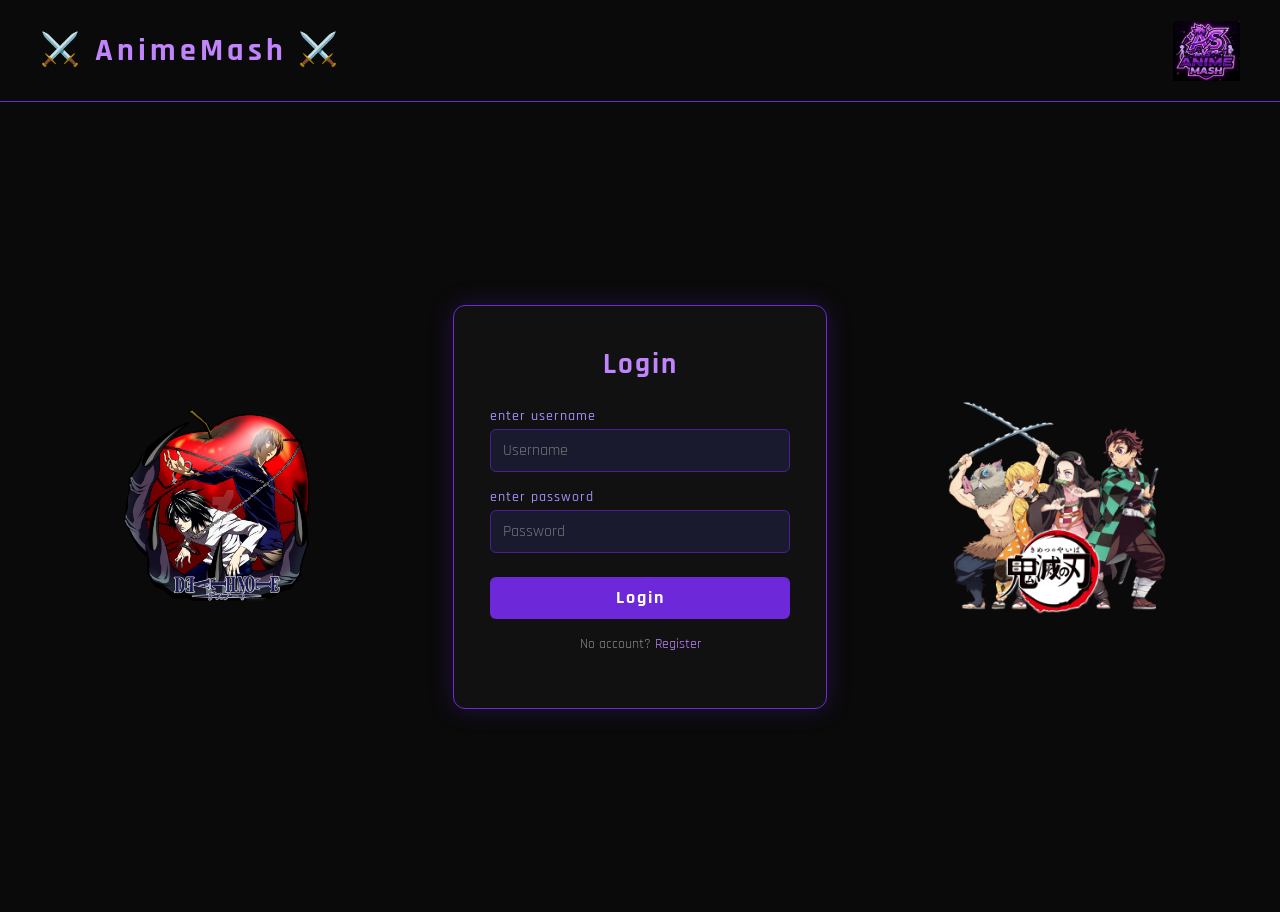
<file: index.html>
<!DOCTYPE html>
<html lang="en">
<head>
    <meta charset="UTF-8">
    <meta name="viewport" content="width=device-width, initial-scale=1.0">
    <title>AnimesMash</title>
    <link rel="stylesheet" href="style.css">
</head>
<body>
    <nav>
        <h1>⚔️ AnimeMash ⚔️</h1>
        <img src="assets/logo.png" id="nav-logo" alt="AnimeMash">
    </nav>
    <div class="auth-scene">
        <img src="assets/deathnote.png" id="left-char" class="side-img">

        <div id="auth-box">
    <!-- Login Form -->
    <div id="login-form">
        <h2>Login</h2>
        <h5>enter username</h5>
        <input type="text" id="login-username" placeholder="Username">
        <h5>enter password</h5>
        <input type="password" id="login-password" placeholder="Password">
        <button onclick="login()">Login</button>
        <p id="errorMsg" style="color: red;"></p>
        <p>No account? <span onclick="toggleForm()">Register</span></p>
    </div>

    <!-- Register Form -->
    <div id="register-form" style="display:none">
        <h2>Register</h2>
        <input type="text" id="reg-username" placeholder="Username">
        <input type="email" id="reg-email" placeholder="Email">
        <input type="password" id="reg-password" placeholder="Password">
        <button onclick="register()">Register</button>
        <p id="regerrorMsg" style="color: red;"></p>
        <p>Have an account? <span onclick="toggleForm()">Login</span></p>
    </div>
        </div>
        <img src="assets/demonslayer.png" id="right-char" class="side-img">
        <!-- Animation images -->
    <img src="assets/blueball.png" id="blue-ball" class="ball-img" style="display:none">
    <img src="assets/redball.png" id="red-ball" class="ball-img" style="display:none">
    <img src="assets/gojo.png" id="gojo-img" style="display:none; position:absolute; width:350px;">
    <img src="assets/purpleball.png" id="purple-ball" style="display:none; position:absolute; width:120px;">
        <div id="purple-overlay"></div>
    </div>
    <script src="app.js"></script>
    
</body>
</html>
</file>
<file: style.css>
@import url('https://fonts.googleapis.com/css2?family=Rajdhani:wght@500;700&display=swap');

body {
    margin: 0;
    min-height: 100vh;
    background: #0a0a0a;
    font-family: 'Rajdhani', sans-serif;
    color: white;
}

nav h1 {
    text-align: center;
    font-size: 2rem;
    color: #c084fc;
    margin: 20px 0;
    letter-spacing: 4px;
}

.auth-scene {
    display: flex;
    align-items: center;
    justify-content: center;
    height: 90vh;
    gap: 120px;
    position: relative;
}

.side-img {
    width: 220px;
    height: 280px;
    object-fit: contain;
}

#auth-box {
    background: #111;
    border: 1px solid #6d28d9;
    border-radius: 12px;
    padding: 40px 36px;
    width: 300px;
    box-shadow: 0 0 24px #6d28d940;
}

#auth-box h2 {
    margin: 0 0 24px 0;
    font-size: 1.8rem;
    color: #c084fc;
    letter-spacing: 2px;
}

#auth-box h5 {
    margin: 0 0 4px 0;
    font-size: 0.85rem;
    color: #a78bfa;
    letter-spacing: 1px;
    font-weight: 500;
}

#auth-box input {
    width: 100%;
    padding: 10px 12px;
    margin-bottom: 16px;
    background: #1a1a2e;
    border: 1px solid #4c1d95;
    border-radius: 6px;
    color: white;
    font-family: 'Rajdhani', sans-serif;
    font-size: 1rem;
    box-sizing: border-box;
}

#auth-box input:focus {
    outline: none;
    border-color: #c084fc;
    box-shadow: 0 0 8px #c084fc60;
}

#auth-box button {
    width: 100%;
    padding: 10px;
    margin-top: 8px;
    background: #6d28d9;
    border: none;
    border-radius: 6px;
    color: white;
    font-family: 'Rajdhani', sans-serif;
    font-size: 1.1rem;
    font-weight: 700;
    letter-spacing: 2px;
    cursor: pointer;
    transition: background 0.3s;
}

#auth-box button:hover {
    background: #c084fc;
}

#auth-box p {
    text-align: center;
    margin-top: 16px;
    font-size: 0.9rem;
    color: #888;
}

#auth-box p span {
    color: #c084fc;
    cursor: pointer;
}

#auth-box p span:hover {
    text-decoration: underline;
}
nav {
    position: sticky;
    top: 0;
    z-index: 10;
    background: #0a0a0a;
    border-bottom: 1px solid #6d28d9;
    padding: 10px 0;
}

#purple-overlay {
    position: fixed;
    top: 50%;
    left: 50%;
    transform: translate(-50%, -50%) scale(0);
    width: 100px;
    height: 100px;
    border-radius: 50%;
    background: #9B30FF;
    box-shadow: 0 0 60px #9B30FF, 0 0 120px #6A0DAD;
    transition: transform 1s ease;
    z-index: 999;
}

.ball-img {
    position: absolute;
    width: 80px;
    height: 80px;
}

@keyframes spin {
    from { transform: rotate(0deg); }
    to { transform: rotate(360deg); }
}

#purple-ball.spinning {
    animation: spin 1s linear infinite;
}

nav {
    display: flex;
    justify-content: space-between;
    align-items: center;
    padding: 10px 40px;
}

#nav-logo {
    height: 60px;
}

.nav-links a {
    color: #c084fc;
    text-decoration: none;
    margin-left: 24px;
    font-size: 1.1rem;
    letter-spacing: 2px;
    transition: color 0.3s;
}

.nav-links a:hover {
    color: white;
}

.home-content {
    display: flex;
    flex-direction: column;
    align-items: center;
    justify-content: center;
    height: 80vh;
    text-align: center;
    padding: 0 20px;
}

.home-content h2 {
    font-size: 2.5rem;
    color: #c084fc;
    letter-spacing: 3px;
    margin-bottom: 16px;
}

.home-content p {
    font-size: 1.1rem;
    color: #aaa;
    max-width: 500px;
    margin-bottom: 32px;
}

.home-content button {
    padding: 14px 40px;
    background: #6d28d9;
    border: none;
    border-radius: 8px;
    color: white;
    font-family: 'Rajdhani', sans-serif;
    font-size: 1.3rem;
    font-weight: 700;
    letter-spacing: 3px;
    cursor: pointer;
    transition: background 0.3s, box-shadow 0.3s;
}

.home-content button:hover {
    background: #c084fc;
    box-shadow: 0 0 20px #c084fc80;
}

.battle-arena {
    display: flex;
    align-items: center;
    justify-content: center;
    gap: 40px;
    padding: 40px;
    min-height: 80vh;
}

.character-card {
    background: #111;
    border: 1px solid #6d28d9;
    border-radius: 12px;
    padding: 24px;
    width: 300px;
    text-align: center;
    box-shadow: 0 0 24px #6d28d940;
}

.character-card img {
    width: 200px;
    height: 250px;
    object-fit: cover;
    border-radius: 8px;
}

.character-card h2 {
    color: #c084fc;
    letter-spacing: 2px;
    margin: 12px 0;
}

.character-card p {
    color: #aaa;
    font-size: 0.9rem;
    margin-bottom: 16px;
}

.character-card button {
    padding: 10px 28px;
    background: #6d28d9;
    border: none;
    border-radius: 6px;
    color: white;
    font-family: 'Rajdhani', sans-serif;
    font-size: 1.1rem;
    font-weight: 700;
    letter-spacing: 2px;
    cursor: pointer;
    transition: background 0.3s, box-shadow 0.3s;
}

.character-card button:hover {
    background: #c084fc;
    box-shadow: 0 0 16px #c084fc80;
}

.vs-text {
    font-size: 3rem;
    font-weight: 700;
    color: #c084fc;
    text-shadow: 0 0 20px #c084fc;
}

#leaderboard-table {
    width: 60%;
    margin: 20px auto;
    border-collapse: collapse;
}

#leaderboard-table th {
    color: #c084fc;
    font-size: 1.1rem;
    letter-spacing: 2px;
    padding: 12px;
    border-bottom: 2px solid #6d28d9;
    text-align: left;
}

#leaderboard-table td {
    padding: 12px;
    color: white;
    border-bottom: 1px solid #2a2a2a;
}

#leaderboard-table tr:hover {
    background: #1a1a2e;
}

h2 {
    text-align: center;
    color: #c084fc;
    font-size: 2rem;
    letter-spacing: 3px;
    margin: 30px 0;
}

#zenitsu-loader {
    position: fixed;
    top: 88px;  /* ← tweak this until his feet touch the line */
    left: 0;
    width: 100%;
    height: 48px;
    z-index: 9999;
    pointer-events: none;
}

#zenitsu-track {
    position: relative;
    height: 50px;
    overflow: hidden;
}

#zenitsu-run {
    position: absolute;
    top: -21px;
    height: 42px;
    left: 0%;
    transition: left 0.3s ease;
    transform: scaleX(-1);
}

#lightning-trail {
    position: absolute;
    top: 0px;  /* ← this should match the exact divider line position */
    left: 0;
    height: 3px;
    width: 0%;
    background: linear-gradient(to right, transparent, #00cfff, #ffffff);
    transition: width 0.3s ease;
}
@keyframes zenitsuRun {
    0%   { left: -60px; }
    100% { left: 100%; }
}

@keyframes trailGrow {
    0%   { width: 0%; opacity: 1; }
    80%  { width: 95%; opacity: 1; }
    100% { width: 100%; opacity: 0; }
}

.logout-btn {
    background-color: #ff4444;
    color: white;
    border: none;
    padding: 10px 30px;
    border-radius: 8px;
    cursor: pointer;
    font-size: 16px;
    margin-top: 20px;
}

.logout-btn:hover {
    background-color: #cc0000;
}
.profile-box {
    display: flex;
    flex-direction: column;
    align-items: center;
    margin-top: 80px;
    gap: 20px;
}

.back-btn {
    display: block;
    text-align: center;
    margin: 20px auto;
    color: #ff4444;
    text-decoration: none;
    font-size: 16px;
}

.back-btn:hover {
    text-decoration: underline;
}
</file>
